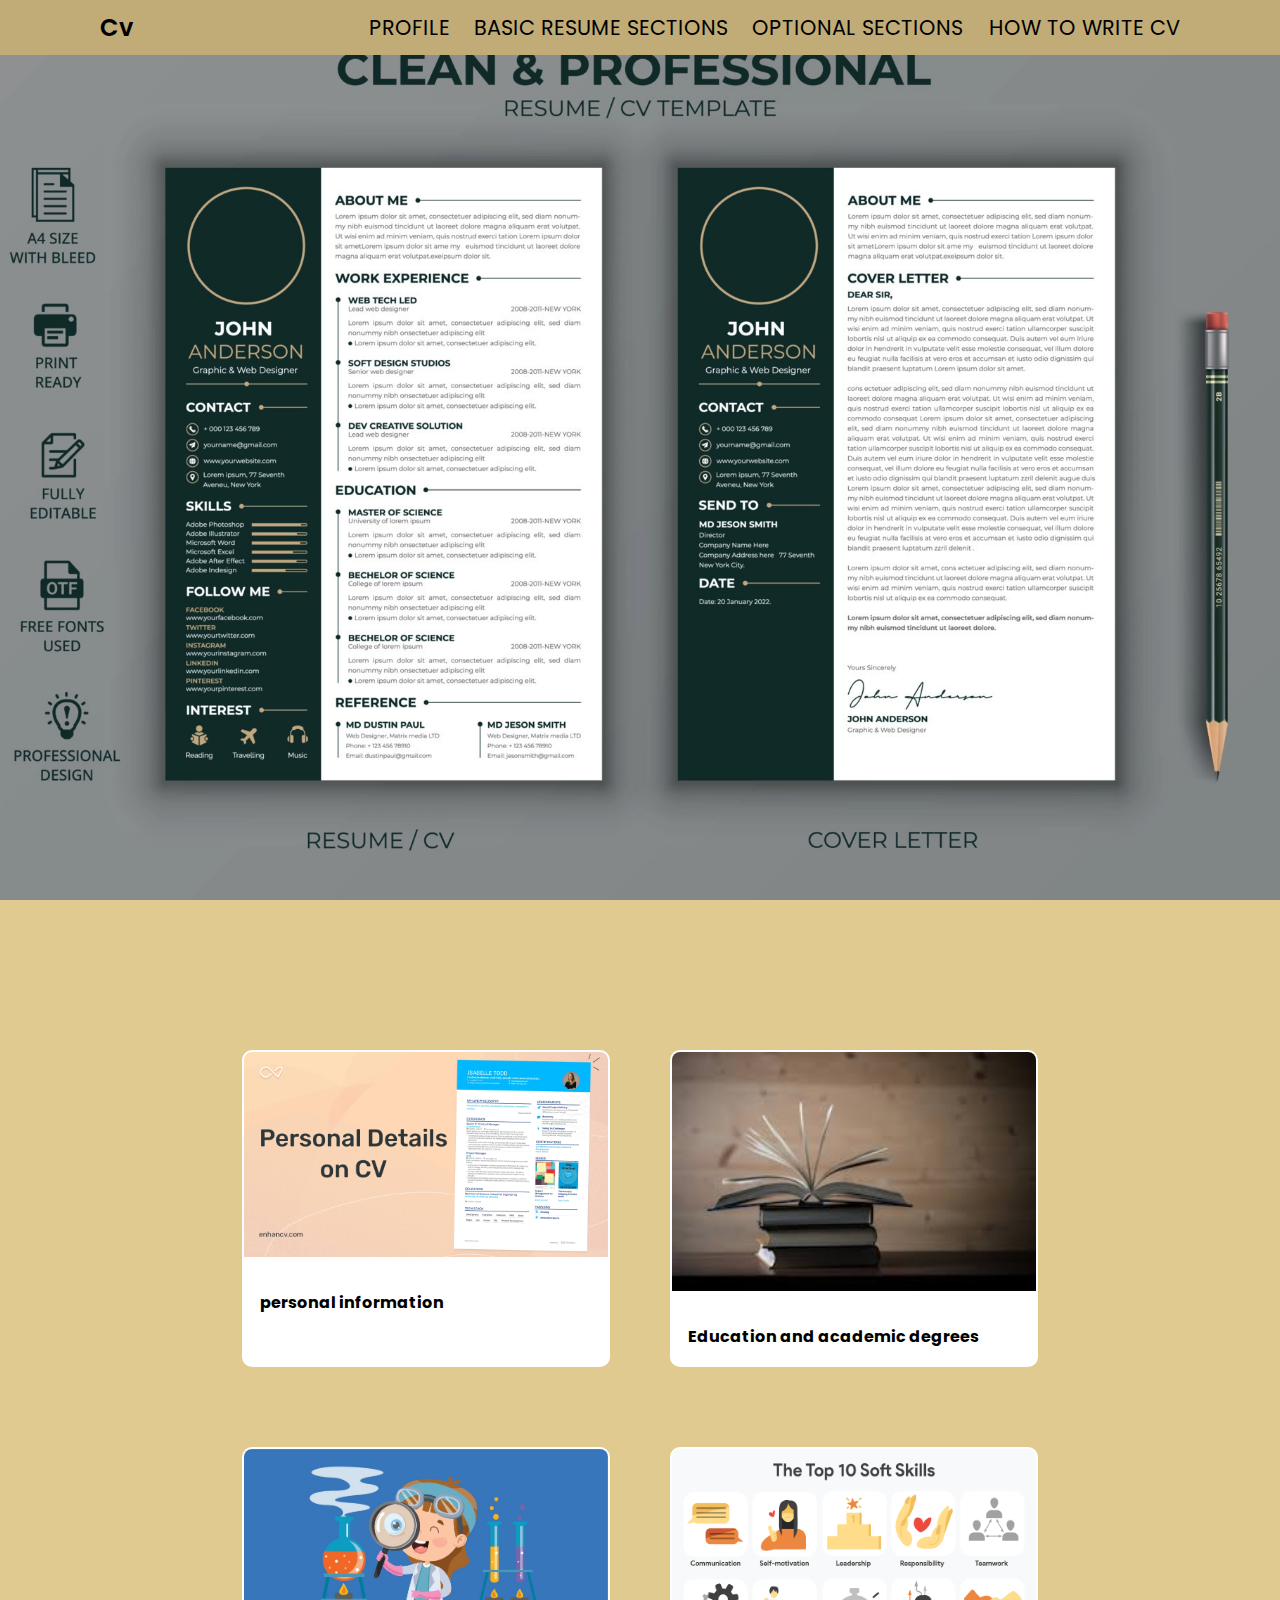
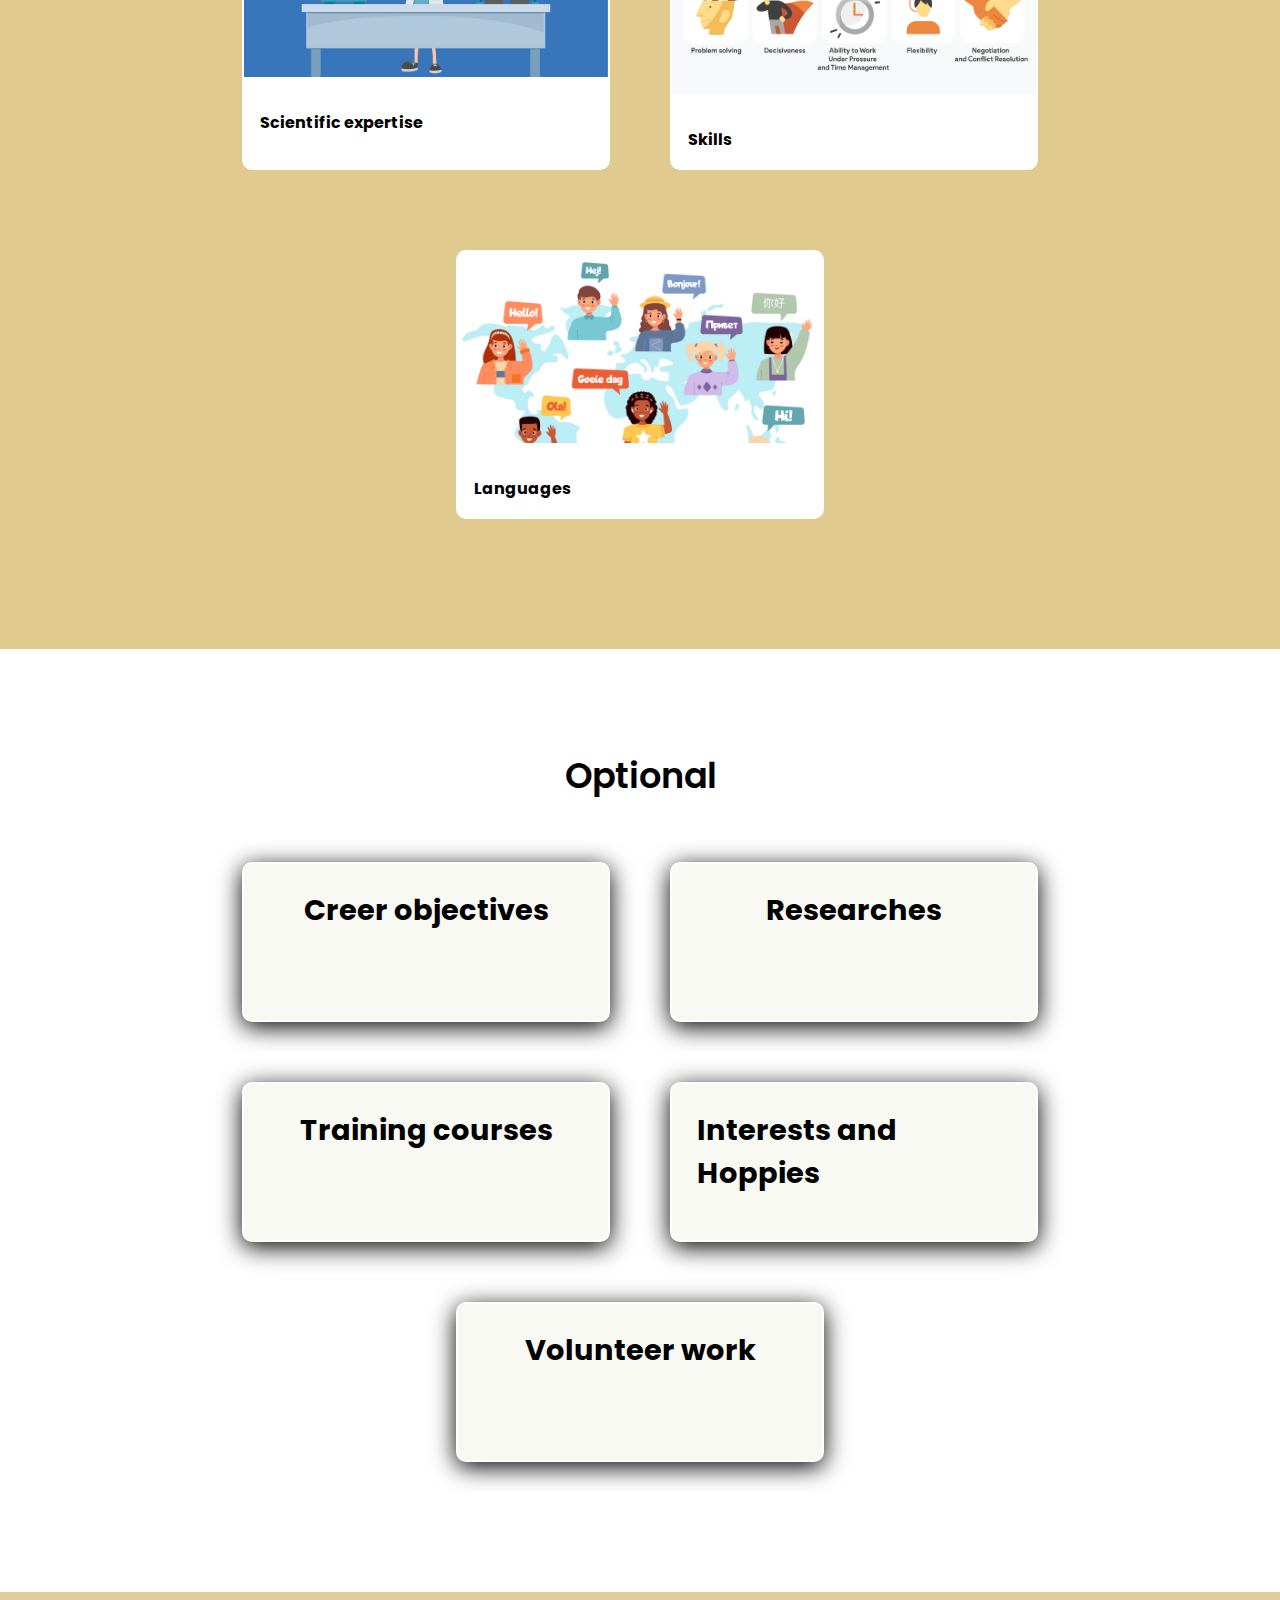
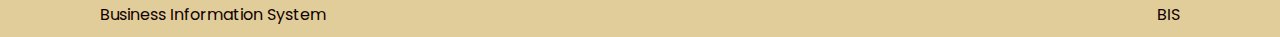
<file: index.html>
<!DOCTYPE html>
<html lang="en">
<head>
    <meta charset="UTF-8">
    <meta http-equiv="X-UA-Compatible" content="IE=edge">
    <meta name="FITFRENZY" content="Helthy lifestyle , sport ">
    <link rel="stylesheet" href="https://cdnjs.cloudflare.com/ajax/libs/font-awesome/5.15.4/css/all.min.css">
    <link rel="stylesheet" href="style.css">
        <title>CV</title>
</head>
<body>

    <header>
        <a href="#" class="Name">Cv</a>
        <nav class="A">
            <a href="#PROFILE">PROFILE</a>
            <a href="#work">BASIC RESUME SECTIONS</a>
            <a href="#Connection">OPTIONAL SECTIONS </a>
            <a href="index2.html">HOW TO WRITE CV </a>
            
        </nav>
    </header>

    <section class="Abstract">
        <div>
           
        </div>
    </section>

    <section class="work" id="work">

        <div class="content">
            <div class="work-card">
                <div class="project-img">
                    <img src="./Personal_Details_on_a_CV_923e938266.jpeg">
                </div>
                <div class="info">
                    <strong class="portfolio-titile">
                        <span>personal information</span><br>
                    </strong>
                </div>
            </div>
        </div>

        <div class="content">
            <div class="work-card">
                <div class="project-img">
                    <img src="./download.jpg">
                </div>
                <div class="info">
                    <strong class="portfolio-titile">
                    <a href="mainhealthy.php" class="link"> Education and academic degrees </a>
                    </strong>
                </div>
            </div>
        </div>

        <div class="content">
            <div class="work-card">
                <div class="project-img">
                    <img src="./Science-Experiments-for-Class-6.jpg">
                </div>
                <div class="info">
                    <strong class="portfolio-titile">
                        <a href="welleness.html" class="link">Scientific expertise</a>
                    </strong>
                </div>
            </div>
        </div>

        <div class="content">
            <div class="work-card">
                <div class="project-img">
                    <img style="height:245px" src="./1579270413-soft-skills.png">
                </div>
                <div class="info">
                    <strong class="portfolio-titile">
                        <a href="mainpageforkids.php" class="link">Skills </a>
                    </strong>
                </div>
            </div>
        </div>
        <div class="content">
            <div class="work-card">
                <div class="project-img">
                    <img src="./google-international-search-61e9caa88c9a2-sej.png">
                    
                </div>
                <div class="info">
                    <strong class="portfolio-titile">
                        <a href="#" class="link">Languages</a>
                    </strong>
                </div>
            </div>
        </div>
        
    

    </section>
    <section class="connect" id="Connection">
        <h2 class="title">Optional</h2>
        <div class="first">
            <div class="card">
                <div class="name">
                    <h1>Creer objectives</h1>
                </div>
               
            </div>
            <div class="card">
                    <div class="name">
                        <h1>Researches</h1>
                    </div>
                   
            </div>
            <div class="card">
                        <div class="name">
                            <h1>Training courses</h1>
                        </div>
                        
            </div>
            <div class="card">
                            <div class="name">
                                <h1>Interests and Hoppies</h1>
                            </div>
                           
            </div>
            <div class="card">
                <div class="name">
                    <h1>Volunteer work</h1>
                </div>
                
</div>

        </div>
    </section>

    <footer>
        <p class="end">Business Information System</p>
        <p class="end-1">BIS</p>
    </footer>
</body>
</html>
</file>
<file: style.css>
@import url('https://fonts.googleapis.com/css2?family=Poppins:ital,wght@0,100;0,200;0,300;0,400;0,500;0,600;0,700;0,800;0,900;1,100;1,200;1,300;1,400;1,500;1,600;1,700;1,800;1,900&display=swap');

*{
    font-family: 'Poppins', sans-serif;
    margin: 0;
    box-sizing: border-box;
    scroll-behavior: smooth;
}

header {
    background-color: rgb(193, 172, 120);
    width: 100%;
    position: fixed;
    display: flex;
    justify-content: space-between;
    align-items: center;
    padding: 10px 100px;

}

.Name{
    text-decoration: none;
    color: rgb(0, 0, 0);
    font-weight: 550;
    font-size: 1.5em;

}

.A a{
    text-decoration: none;
    color: rgb(0, 0, 0);
    font-weight: 400;
    font-size: 1.3em;
    padding-left: 20px;
}
.A a:hover {
    color: rgb(51, 120, 61);

}

section {
    padding: 100px 200px;
}
.Abstract {
    width: 100%;
    min-height: 100vh;
    display: flex;
    align-items: center;
    background: url(./clean-professional-resume-and-cover-letter-layout-template-for-business-job-applications-minimalist-resume-cv-template-resume-design-cv-design-curriculum-vitae-design-template-free-vector.webp) no-repeat;
    background-size: cover;
    background-position: center;
    padding: 100px;
    justify-content: center;
}


.m-btn{
    color: rgb(255, 255, 255);
    text-decoration: none;
    background-color: rgb(60, 130, 99);
    font-size: 1.4em;
    font-weight: 500;
    display: inline-block;
    padding: 0.937em 2.1875em;
    letter-spacing: 1px;
    border-radius: 30px;
    margin-bottom: 20px;
    text-align: center;
    transition: 0.7s ease;
}
.m-btn:hover{
    background-color: rgb(0, 0, 0);
    transform: scale(1.1);
}


.p-btn{
    color: rgb(255, 255, 255);
    text-decoration: none;
    background-color: rgb(60, 130, 99);
    font-size: 1.4em;
    font-weight: 200;
    display: inline-block;
    padding: 0.937em 2.1875em;
    letter-spacing: 1px;
    border-radius: 30px;
    margin-bottom: 20px;
    text-align: center;
    transition: 0.7s ease;
}
.p-btn:hover{
    background-color: rgb(0, 0, 0);
}

.title{
    display: flex;
    justify-content: center;
    color: rgb(0, 0, 0);
    font-size: 2.2em;
    font-weight: 600;
    margin-bottom: 30px;
}

.content {
    display: flex;
    justify-content: center;
    flex-direction: row;
    flex-wrap: wrap;
}

.card{
    background-color: rgb(255, 255, 255);
    width:21.25em ;
    box-shadow: 0 5px 25px black;
    border-radius: 10px;
    padding: 25px;
    margin: 15px;
}
.card:hover {
    transform: scale(1.1);
    transition: 0.7s ease;
}
.icon {
    display: flex;
    color: rgb(0, 0, 0);
    font-size: 8em;
    text-align: center;
}

.pdf{
    text-align: center;
}
.pdf h3{
    color: rgb(0, 0, 0);
    font-size: 1.5em;
    font-weight: 700;
    margin: 10px;
}
.portfolio{
    color: rgb(0, 0, 0);
}
.pdf-2{
    text-align: center;
}
.pdf-2 h3{
    color: rgb(0, 0, 0);
    font-size: 1.5em;
    font-weight: 700;
    margin: 10px;
}
.poster{
    color: rgb(0, 0, 0);
}

.work{
    background-color: #e1ca90;
    display: flex;
    justify-content: center;
    flex-direction: row;
    flex-wrap: wrap;
}

.work .content{
    margin-top: 20px;
}

.work-card{
    background-color: rgb(255, 255, 255);
    border: 2px solid white;
    min-height: 14em;
    width: 23em;
    overflow: hidden;
    border-radius: 10px;
    margin: 30px;
    transition: 0.7s all;
    grid-template-columns: repeat(3, 1fr);
}

.work-card:hover{
    transform: scale(1.1);
}
.work-card:hover .project-img{
    opacity: 0.9;
}

.project-img img{
    width: 100%;
}
.info{
    padding: 1em;
}

.link{
    text-decoration: none;
    color: black;
}

.portfolio-titile{
    display: flex;
    justify-content: space-between;
    font-weight: 700;
    margin-top: 10px;
    color: rgb(0, 0, 0);
}
.all-portfolio{
    text-decoration: none;
    color: rgb(0, 0, 0);
}
.all-portfolio:hover{
    color: rgb(1, 7, 14);
    transition: 0.7s ease;
}

.first{
    display: flex;
    justify-content: center;
    flex-direction: row;
    flex-wrap: wrap;
}

.card{
    background-color: rgb(249, 249, 243);
    border: 2px solid white;
    min-height: 10em;
    width: 23em;
    overflow: hidden;
    border-radius: 10px;
    margin: 30px;
    transition: 0.7s ease;
}
.card:hover {
    transform: scale(1.1);
    transition: 0.7s ease;
}
.first .name{
    color: rgb(0, 0, 0);
    display: flex;
    justify-content: center;
    font-size: 0.9em;
    font-weight: 350;
    margin-bottom: 20px;
}
.outlook a{
    text-decoration: none;
    color: rgb(0, 0, 0);
    font-weight: 600;
    font-size: 0.7em;
    padding-left: 20px;
    display: flex;
    justify-content: center;
}

footer {
    background-color: rgb(225, 205, 153);
    color: rgb(16, 0, 0);
        width: 100%;
        display: flex;
        justify-content: space-between;
        align-items: center;
        padding: 10px 100px;
}
</file>
